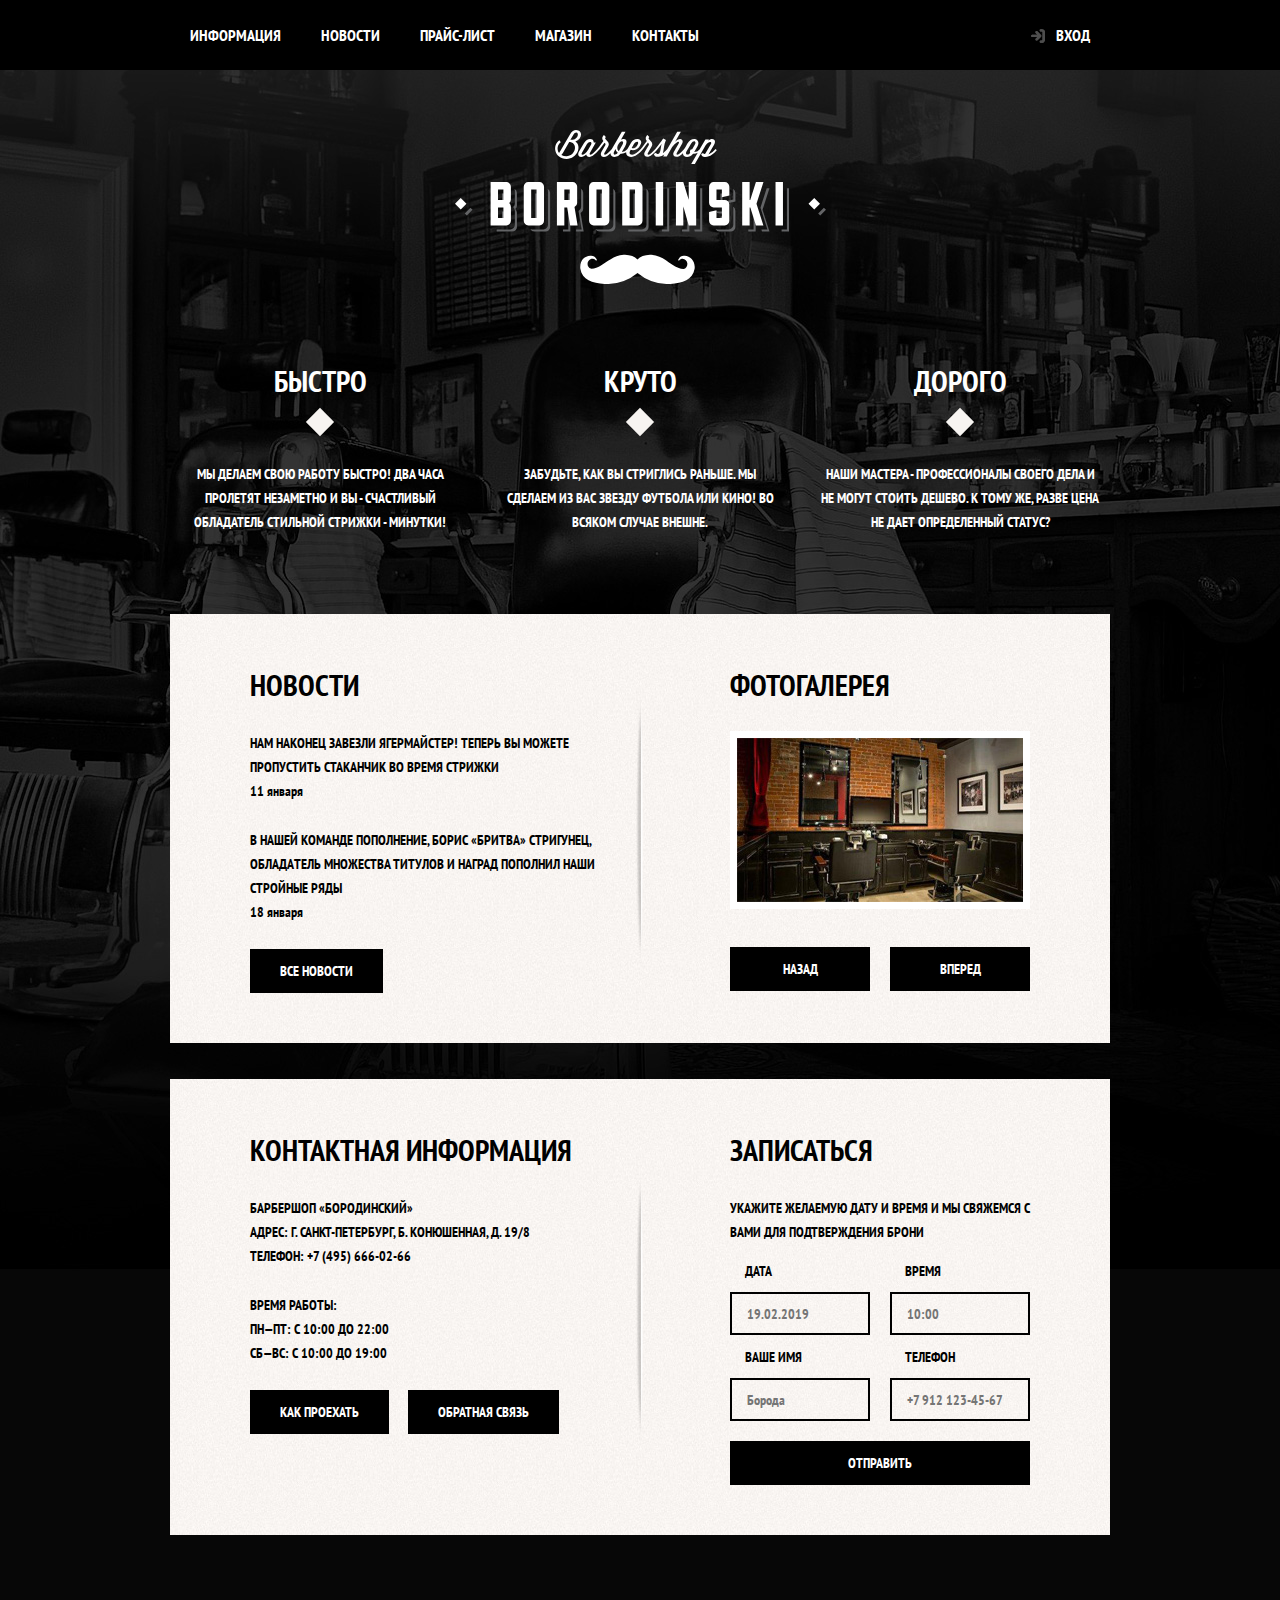
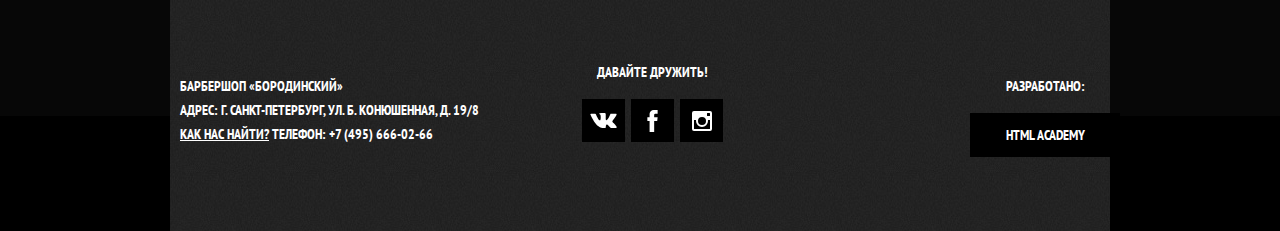
<file: index.html>
<!doctype html>
<html lang="ru">
<head>
    <meta charset="UTF-8">
    <meta name="viewport"
          content="width=device-width, user-scalable=no, initial-scale=1.0, maximum-scale=1.0, minimum-scale=1.0">
    <meta http-equiv="X-UA-Compatible" content="ie=edge">
    <title>Barbershop</title>
    <link href="https://fonts.googleapis.com/css?family=PT+Sans+Narrow:400,700&amp;subset=cyrillic" rel="stylesheet">
    <link rel="stylesheet" href="css/normalize.css">
    <link rel="stylesheet" href="css/style.css">
</head>
<body>
<header class="main-header">
    <nav class="main-navigation">
        <a href="#" class="main-logo-header">
            <img src="img/index-logo.svg" width="371px" height="155px" alt="логотип">
        </a>
        <div class="main-navigation-wrapper">
            <div class="container">
                <ul class="site-navigation">
                    <li><a href="">Информация</a></li>
                    <li><a href="#">Новости</a></li>
                    <li><a href="price.html">Прайс-лист</a></li>
                    <li><a href="shop.html">Магазин</a></li>
                    <li><a href="#">Контакты</a></li>
                </ul>
                <ul class="user-navigation">
                    <li><a class="login-link" href="#">Вход</a></li>
                </ul>
            </div>
        </div>
    </nav>
</header>
<main class="container">
    <h1 class="visually-hidden">Барбершоп "Бородинский"</h1>
    <section class="features">
        <h2 class="visually-hidden">Преимущества</h2>
        <ul class="features-list">
            <li class="features-item">
                <h3>быстро</h3>
                <p>мы делаем свою работу быстро! два часа пролетят незаметно и вы - счастливый обладатель стильной
                    стрижки - минутки!</p>
            </li>
            <li class="features-item">
                <h3>круто</h3>
                <p>забудьте, как вы стриглись раньше. Мы сделаем из вас звезду футбола или кино! во всяком случае
                    внешне.</p>
            </li>
            <li class="features-item">
                <h3>дорого</h3>
                <p>наши мастера - профессионалы своего дела и не могут стоить дешево. к тому же, разве цена не дает
                    определенный статус?</p>
            </li>
        </ul>
    </section>
    <div class="index-columns">
        <section class="news">
            <h2>новости</h2>
            <ul class="news-list">
                <li class="news-item">
                    <p>нам наконец завезли ягермайстер! теперь вы можете пропустить стаканчик во время стрижки</p>
                    <time datetime="2019-01-11">11 января</time>
                </li>
                <li class="news-item">
                    <p>в нашей команде пополнение, борис «бритва» стригунец, обладaтель множества титулов и наград
                        пополнил наши стройные ряды</p>
                    <time datetime="2019-01-18">18 января</time>
                <li>
            </ul>
            <a href="#" class="button">Все новости</a>
        </section>
        <section class="gallery">
            <h2>Фотогалерея</h2>
            <div class="gallery-container">
                <figure class="gallery-pic">
                    <a href="#"><img src="img/gallery.jpg" alt="фото"></a>
                </figure>
                <button class="button button-gallery button-gallery-back" type="button">Назад</button>
                <button class="button button-gallery button-gallery-next" type="button">Вперед</button>
            </div>
        </section>
    </div>
    <div class="index-columns">
        <section class="contacts">
            <h2>Контактная информация</h2>
            <p>Барбершоп «бородинский»<br>
                адрес: г. санкт-петербург, б. конюшенная, д. 19/8 <br>
                телефон: +7 (495) 666-02-66
            </p>
            <p>время работы: <br>
                пн—пт: с 10:00 до 22:00 <br>
                сб—вс: с 10:00 до 19:00
            </p>
            <a href="#" class="button contacts-button-map">как проехать</a>
            <a href="#" class="button">обратная связь</a>
        </section>
        <section class="appointment">
            <h2>Записаться</h2>
            <p class="appointment-info">укажите желаемую дату и время и мы свяжемся с вами для подтверждения брони</p>
            <form action="https://echo.htmlacademy.ru" method="post" class="appointment-form">
                <p class="appointment-item">
                    <label for="appointment-date">Дата</label>
                    <input type="text" id="appointment-date" placeholder="19.02.2019">
                </p>
                <p class="appointment-item">
                    <label for="appointment-time">Время</label>
                    <input type="text" id="appointment-time" placeholder="10:00">
                </p>
                <p class="appointment-item">
                    <label for="appointment-name">Ваше имя</label>
                    <input type="text" id="appointment-name" placeholder="Борода">
                </p>
                <p class="appointment-item">
                    <label for="appointment-tel">Телефон</label>
                    <input type="tel" id="appointment-tel" placeholder="+7 912 123-45-67">
                </p>
                <button class="button" type="submit">отправить</button>
            </form>
        </section>
    </div>
    <footer class="main-footer">
        <div class="container">
            <p class="footer-contact">барбершоп «бородинский» <br>
                адрес: г. санкт-петербург, ул. б. конюшенная, д. 19/8 <br>
                <a href="map.html">как нас найти?</a>
                телефон: +7 (495) 666-02-66
            </p>
            <div class="footer-social">
                <b>давайте дружить!</b>
                <ul>
                    <li><a class="social-button" href="#"><span class="visually-hidden">Вконтакте</span>
                        <svg xmlns="http://www.w3.org/2000/svg" width="27" height="15" viewBox="0 0 26.14 14.91">
                            <path d="M26 13.47l-.09-.17a13.55 13.55 0 0 0-2.6-3q-.87-.83-1.1-1.12A1 1 0 0 1 22 8a10.27 10.27 0 0 1 1.22-1.78l.88-1.16q2.35-3.13 2-4L26 .94a.8.8 0 0 0-.4-.22 2.14 2.14 0 0 0-.87 0h-3.92a.51.51 0 0 0-.27 0h-.3a.6.6 0 0 0-.15.14.93.93 0 0 0-.14.24 22.22 22.22 0 0 1-1.46 3.06q-.5.84-.93 1.46a7 7 0 0 1-.71.91 4.94 4.94 0 0 1-.52.47q-.23.18-.35.15l-.23-.05a.9.9 0 0 1-.31-.33 1.49 1.49 0 0 1-.16-.53V1.6a3.14 3.14 0 0 0 0-.62 2.12 2.12 0 0 0-.14-.44.73.73 0 0 0-.28-.33 1.57 1.57 0 0 0-.46-.18A9 9 0 0 0 12.57 0a8.93 8.93 0 0 0-3.25.33 1.83 1.83 0 0 0-.52.41q-.25.3-.07.33a1.67 1.67 0 0 1 1.16.59l.08.16a2.6 2.6 0 0 1 .19.63 6.32 6.32 0 0 1 .12 1 10.59 10.59 0 0 1 0 1.7q-.07.71-.13 1.1a2.21 2.21 0 0 1-.18.64 2.69 2.69 0 0 1-.16.3l-.07.07a1 1 0 0 1-.37.07.86.86 0 0 1-.46-.19 3.27 3.27 0 0 1-.56-.52 7 7 0 0 1-.66-.93q-.37-.6-.76-1.42l-.22-.39q-.2-.38-.56-1.11t-.62-1.43A.9.9 0 0 0 5.2.9h-.07a.93.93 0 0 0-.22-.16A1.44 1.44 0 0 0 4.6.65L.87.68A1 1 0 0 0 .1.94L0 1a.44.44 0 0 0 0 .22 1.08 1.08 0 0 0 .08.37Q.9 3.53 1.86 5.31t1.66 2.87Q4.23 9.27 5 10.24t1 1.24l.37.41.34.33a8.06 8.06 0 0 0 1 .78 16.34 16.34 0 0 0 1.4.9 7.6 7.6 0 0 0 1.79.72 6.19 6.19 0 0 0 2 .22h1.57a1.08 1.08 0 0 0 .72-.3l.05-.07a.9.9 0 0 0 .1-.25 1.38 1.38 0 0 0 0-.37 4.48 4.48 0 0 1 .09-1.05 2.77 2.77 0 0 1 .23-.71 1.74 1.74 0 0 1 .29-.4 1.19 1.19 0 0 1 .23-.2h.11a.86.86 0 0 1 .77.21 4.52 4.52 0 0 1 .83.79q.39.47.93 1.05a6.41 6.41 0 0 0 1 .87l.27.16a3.31 3.31 0 0 0 .71.3 1.53 1.53 0 0 0 .76.07l3.48-.05a1.58 1.58 0 0 0 .8-.17.68.68 0 0 0 .34-.37 1.06 1.06 0 0 0 0-.46 1.71 1.71 0 0 0-.1-.36z" fill="#fff">
                            </path>
                        </svg>
                        </a>
                    </li>
                    <li><a class="social-button" href="#"><span class="visually-hidden">Фейсбук</span>
                        <svg xmlns="http://www.w3.org/2000/svg" width="19" height="22" viewBox="0 0 10.15 21.74">
                            <path d="M3.34 1.12A4.77 4.77 0 0 1 6.53 0h3.61v3.81H7.81a1.07 1.07 0 0 0-1.09.83v2.55h3.42c-.08 1.23-.24 2.45-.41 3.67h-3v10.87H2.21V10.86H0V7.21h2.19V3.66a3.83 3.83 0 0 1 1.15-2.54z" fill="#fff">
                            </path>
                        </svg>
                    </a></li>
                    <li><a class="social-button" href="#"><span class="visually-hidden">Инстаграм</span>
                        <svg xmlns="http://www.w3.org/2000/svg" width="20" height="20" viewBox="0 0 20 20">
                            <path d="M18 0H2a2 2 0 0 0-2 2v16a2 2 0 0 0 2 2h16a2 2 0 0 0 2-2V2a2 2 0 0 0-2-2zm-8 6a4 4 0 1 1-4 4 4 4 0 0 1 4-4zM2.5 18a.47.47 0 0 1-.5-.5V9h2.1a3.4 3.4 0 0 0-.1 1 6 6 0 1 0 12 0 3.4 3.4 0 0 0-.1-1H18v8.5a.47.47 0 0 1-.5.5zM18 4.5a.47.47 0 0 1-.5.5h-2a.47.47 0 0 1-.5-.5v-2a.47.47 0 0 1 .5-.5h2a.47.47 0 0 1 .5.5z" fill="#fff">
                            </path>
                        </svg>
                    </a></li>
                </ul>
            </div>
            <p class="footer-copyright">
                <b>разработано:</b>
                <a class="button" href="#">html academy</a>
            </p>
        </div>
    </footer>
    <section class="modal modal-login">
        <h2>личный кабинет</h2>
        <p class="modal-description">Введите пожалуйста свой логин и пароль</p>
        <form class="login-form" action="https://echo.htmlacademy.ru" method="post">
            <p class="login-form-item">
                <label for="user-login" class="visually-hidden">Логин</label>
                <input class="user-login-icon" type="text" placeholder="Логин" name="login" id="user-login">
            </p>
            <p class="login-form-item">
                <label for="user-password" class="visually-hidden">Пароль</label>
                <input class="user-password-icon" type="password" name="password" placeholder="Пароль" id="user-password">
            </p>
            <p class="login-help">
                <label class="login-checkbox">
                    <input type="checkbox" name="remember" class="visually-hidden">
                    <span class="checkbox-indicator"></span>
                    Запомните меня
                </label>
                <a class="restore" href="#">Я забыл пароль!</a>
            </p>
            <button class="button" type="submit">Войти</button>
        </form>
        <button class="modal-close" type="button">Закрыть</button>
    </section>
    <section class="modal modal-map">
        <h2 class="visually-hidden">карта</h2>
      <iframe src="https://www.google.com/maps/embed?pb=!1m16!1m12!1m3!1d1998.6635834187184!2d30.320406165943275!3d59.93772431913461!2m3!1f0!2f0!3f0!3m2!1i1024!2i768!4f13.1!2m1!1z0JHQvtC70YzRiNCw0Y8g0JrQvtC90Y7RiNC10L3QvdCw0Y8g0YPQu9C40YbQsCwg0LQxOSwg0KHQsNC90LrRgi3Qn9C10YLQtdGA0LHRg9GA0LM!5e0!3m2!1sru!2sru!4v1552828485002" width="766" height="560" frameborder="0" style="border:0" allowfullscreen></iframe>
        <p>
            <img src="img/map.png"  alt="адрес дописать...">
        </p>
        <button class="modal-close" type="button">Закрыть</button>
    </section>
</main>
<script src="js/popup.js">
</script>
<script src="js/mapPopup.js"></script>
</body>
</html>
</file>
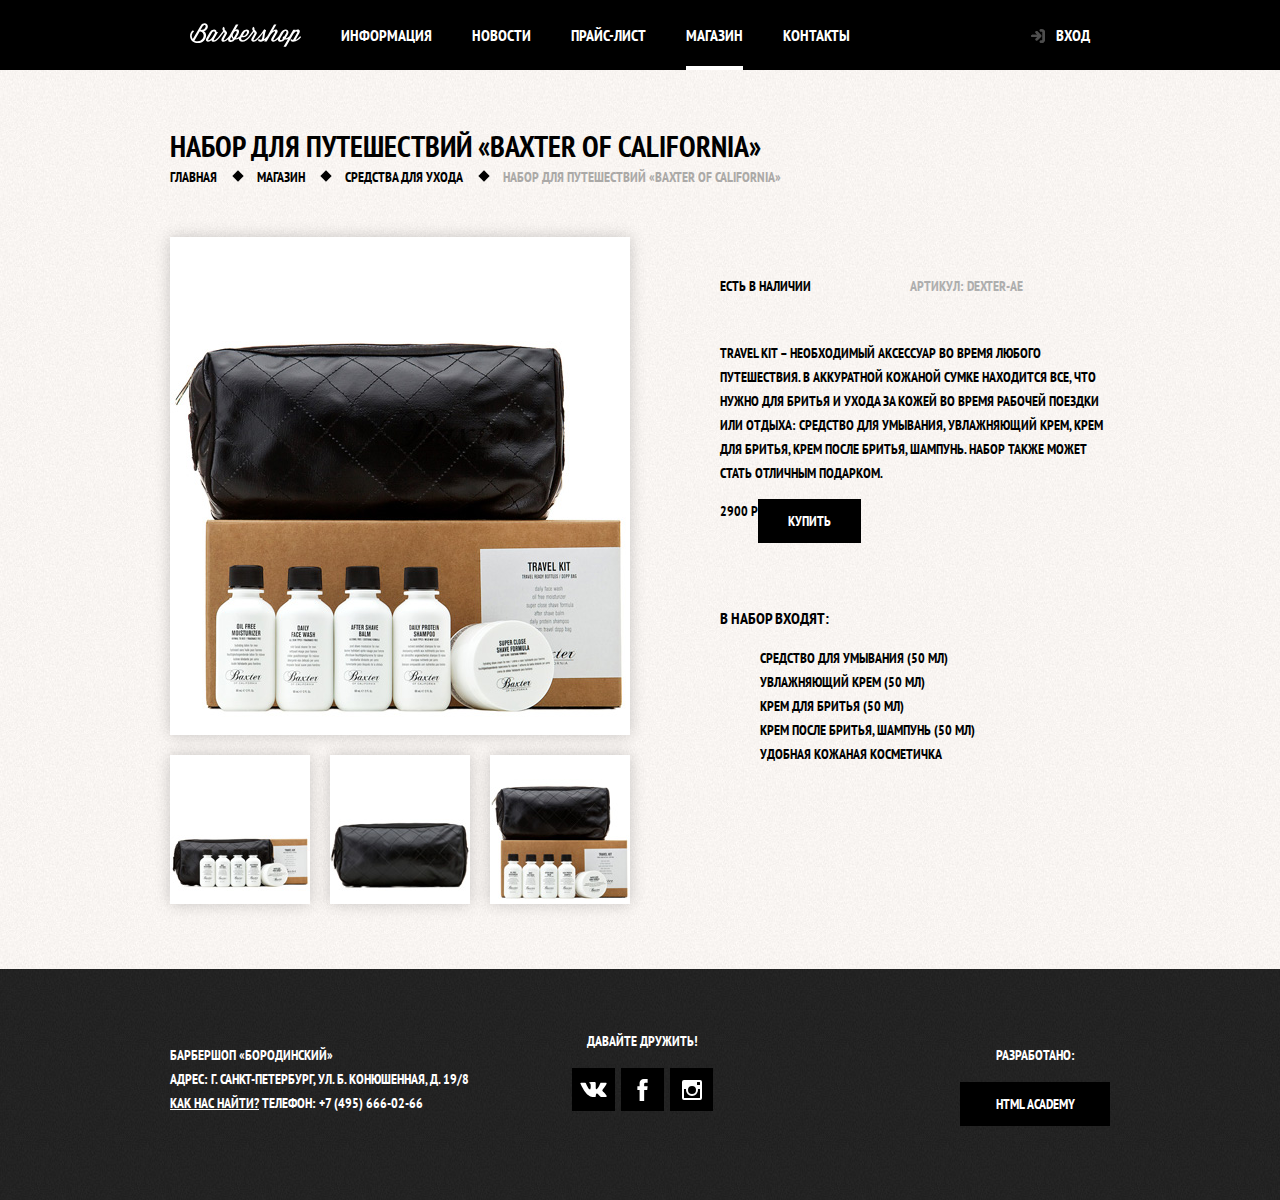
<file: item.html>
<!DOCTYPE html>
<html lang="en">
<head>
    <meta charset="UTF-8">
    <title>Barbershop</title>
    <link href="https://fonts.googleapis.com/css?family=PT+Sans+Narrow:400,700&amp;subset=cyrillic" rel="stylesheet">
    <link rel="stylesheet" href="css/normalize.css">
    <link rel="stylesheet" href="css/style.css">
</head>
<body class="inner-page">
<header class="main-header">
    <nav class="main-navigation container">
        <a href="index.html" class="main-logo-header">
            <img src="img/logo-small.svg" alt="логотип">
        </a>
        <ul class="site-navigation">
            <li><a href="#">Информация</a></li>
            <li><a href="#">Новости</a></li>
            <li><a href="price.html">Прайс-лист</a></li>
            <li class="active-link"><a  href="shop.html">Магазин</a></li>
            <li><a href="#">Контакты</a></li>
        </ul>
        <ul class="user-navigation">
            <li><a class="login-link" href="#">Вход</a></li>
        </ul>
    </nav>
</header>
<main class="container">
    <h1>набор для путешествий «baxter of california»</h1>
    <ul class="breadcrumbs">
        <li><a href="index.html">главная</a></li>
        <li><a href="shop.html">магазин</a></li>
        <li><a href="#">средства для ухода</a></li>
        <li class="breadcrumbs-current">набор для путешествий «baxter of california»</li>
    </ul>
    <div class="catalog-columns">
        <section class="products-photo">
            <h2 class="visually-hidden">Изображения товара</h2>
            <p class="products-photo-full">
                <img src="img/item-pic-big.jpg" alt="фотография всего набора">
            </p>
            <ul class="product-photo-preview">
                <li><img src="img/item-pic-small1.jpg" alt="фото набора превью"></li>
                <li><img src="img/item-pic-small2.jpg" alt="фото сумки"></li>
                <li><img src="img/item-pic-small3.jpg" alt="фото полного набора превью"></li>
            </ul>
        </section>
        <section class="product-info">
            <h2 class="visually-hidden">Описание товара</h2>
            <div class="product-description">
                <p class="product-availability">есть в наличии</p>
                <p class="product-article">артикул: dexter-ae</p>
            </div>
            <p class="product-text">travel kit – необходимый аксессуар во время любого путешествия. в аккуратной кожаной
                сумке
                находится все, что нужно для бритья и ухода за кожей во время рабочей поездки или отдыха:
                средство для умывания, увлажняющий крем, крем для бритья, крем после бритья, шампунь. набор
                также может стать отличным подарком.
            </p>
            <p class="product-price">
                <b>2900 р</b>
                <a class="button" href="#">купить</a>
            </p>
            <h3>в набор входят:</h3>
            <ul class="kit">
                <li>средство для умывания (50 мл)</li>
                <li>увлажняющий крем (50 мл)</li>
                <li>крем для бритья (50 мл)</li>
                <li>крем после бритья, шампунь (50 мл)</li>
                <li>удобная кожаная косметичка</li>
            </ul>
        </section>
    </div>
</main>
<footer class="main-footer">
    <div class="container">
        <p class="footer-contact">барбершоп «бородинский» <br>
            адрес: г. санкт-петербург, ул. б. конюшенная, д. 19/8 <br>
            <a href="map.html">как нас найти?</a>
            телефон: +7 (495) 666-02-66
        </p>
        <div class="footer-social">
            <b>давайте дружить!</b>
            <ul>
                <li><a class="social-button" href="#"><span class="visually-hidden">Вконтакте</span>
                    <svg xmlns="http://www.w3.org/2000/svg" width="27" height="15" viewBox="0 0 26.14 14.91">
                        <path d="M26 13.47l-.09-.17a13.55 13.55 0 0 0-2.6-3q-.87-.83-1.1-1.12A1 1 0 0 1 22 8a10.27 10.27 0 0 1 1.22-1.78l.88-1.16q2.35-3.13 2-4L26 .94a.8.8 0 0 0-.4-.22 2.14 2.14 0 0 0-.87 0h-3.92a.51.51 0 0 0-.27 0h-.3a.6.6 0 0 0-.15.14.93.93 0 0 0-.14.24 22.22 22.22 0 0 1-1.46 3.06q-.5.84-.93 1.46a7 7 0 0 1-.71.91 4.94 4.94 0 0 1-.52.47q-.23.18-.35.15l-.23-.05a.9.9 0 0 1-.31-.33 1.49 1.49 0 0 1-.16-.53V1.6a3.14 3.14 0 0 0 0-.62 2.12 2.12 0 0 0-.14-.44.73.73 0 0 0-.28-.33 1.57 1.57 0 0 0-.46-.18A9 9 0 0 0 12.57 0a8.93 8.93 0 0 0-3.25.33 1.83 1.83 0 0 0-.52.41q-.25.3-.07.33a1.67 1.67 0 0 1 1.16.59l.08.16a2.6 2.6 0 0 1 .19.63 6.32 6.32 0 0 1 .12 1 10.59 10.59 0 0 1 0 1.7q-.07.71-.13 1.1a2.21 2.21 0 0 1-.18.64 2.69 2.69 0 0 1-.16.3l-.07.07a1 1 0 0 1-.37.07.86.86 0 0 1-.46-.19 3.27 3.27 0 0 1-.56-.52 7 7 0 0 1-.66-.93q-.37-.6-.76-1.42l-.22-.39q-.2-.38-.56-1.11t-.62-1.43A.9.9 0 0 0 5.2.9h-.07a.93.93 0 0 0-.22-.16A1.44 1.44 0 0 0 4.6.65L.87.68A1 1 0 0 0 .1.94L0 1a.44.44 0 0 0 0 .22 1.08 1.08 0 0 0 .08.37Q.9 3.53 1.86 5.31t1.66 2.87Q4.23 9.27 5 10.24t1 1.24l.37.41.34.33a8.06 8.06 0 0 0 1 .78 16.34 16.34 0 0 0 1.4.9 7.6 7.6 0 0 0 1.79.72 6.19 6.19 0 0 0 2 .22h1.57a1.08 1.08 0 0 0 .72-.3l.05-.07a.9.9 0 0 0 .1-.25 1.38 1.38 0 0 0 0-.37 4.48 4.48 0 0 1 .09-1.05 2.77 2.77 0 0 1 .23-.71 1.74 1.74 0 0 1 .29-.4 1.19 1.19 0 0 1 .23-.2h.11a.86.86 0 0 1 .77.21 4.52 4.52 0 0 1 .83.79q.39.47.93 1.05a6.41 6.41 0 0 0 1 .87l.27.16a3.31 3.31 0 0 0 .71.3 1.53 1.53 0 0 0 .76.07l3.48-.05a1.58 1.58 0 0 0 .8-.17.68.68 0 0 0 .34-.37 1.06 1.06 0 0 0 0-.46 1.71 1.71 0 0 0-.1-.36z" fill="#fff">
                        </path>
                    </svg>
                </a>
                </li>
                <li><a class="social-button" href="#"><span class="visually-hidden">Фейсбук</span>
                    <svg xmlns="http://www.w3.org/2000/svg" width="19" height="22" viewBox="0 0 10.15 21.74">
                        <path d="M3.34 1.12A4.77 4.77 0 0 1 6.53 0h3.61v3.81H7.81a1.07 1.07 0 0 0-1.09.83v2.55h3.42c-.08 1.23-.24 2.45-.41 3.67h-3v10.87H2.21V10.86H0V7.21h2.19V3.66a3.83 3.83 0 0 1 1.15-2.54z" fill="#fff">
                        </path>
                    </svg>
                </a></li>
                <li><a class="social-button" href="#"><span class="visually-hidden">Инстаграм</span>
                    <svg xmlns="http://www.w3.org/2000/svg" width="20" height="20" viewBox="0 0 20 20">
                        <path d="M18 0H2a2 2 0 0 0-2 2v16a2 2 0 0 0 2 2h16a2 2 0 0 0 2-2V2a2 2 0 0 0-2-2zm-8 6a4 4 0 1 1-4 4 4 4 0 0 1 4-4zM2.5 18a.47.47 0 0 1-.5-.5V9h2.1a3.4 3.4 0 0 0-.1 1 6 6 0 1 0 12 0 3.4 3.4 0 0 0-.1-1H18v8.5a.47.47 0 0 1-.5.5zM18 4.5a.47.47 0 0 1-.5.5h-2a.47.47 0 0 1-.5-.5v-2a.47.47 0 0 1 .5-.5h2a.47.47 0 0 1 .5.5z" fill="#fff">
                        </path>
                    </svg>
                </a></li>
            </ul>
        </div>
        <p class="footer-copyright">
            <b>разработано:</b>
            <a class="button" href="#">html academy</a>
        </p>
    </div>
</footer>
<section class="modal modal-login">
    <h2>личный кабинет</h2>
    <p class="modal-description">Введите пожалуйста свой логин и пароль</p>
    <form class="login-form" action="https://echo.htmlacademy.ru" method="post">
        <p class="login-form-item">
            <label for="user-login" class="visually-hidden">Логин</label>
            <input class="user-login-icon" type="text" placeholder="Логин" id="user-login">
        </p>
        <p class="login-form-item">
            <label for="user-password" class="visually-hidden">Пароль</label>
            <input class="user-password-icon" type="password" placeholder="Пароль" id="user-password">
        </p>
        <p class="login-help">
            <label class="login-checkbox">
                <input type="checkbox" name="remember" class="visually-hidden">
                <span class="checkbox-indicator"></span>
                Запомните меня
            </label>
            <a class="restore" href="#">Я забыл пароль!</a>
        </p>
        <button class="button" type="submit">Войти</button>
    </form>
    <button class="modal-close" type="button">Закрыть</button>
</section>
<section class="modal modal-map">
    <h2 class="visually-hidden">карта</h2>
    <p>
        <img src="img/map.png"  alt="адрес дописать...">
    </p>
    <button class="modal-close" type="button">Закрыть</button>
</section>
</body>
</html>
</file>
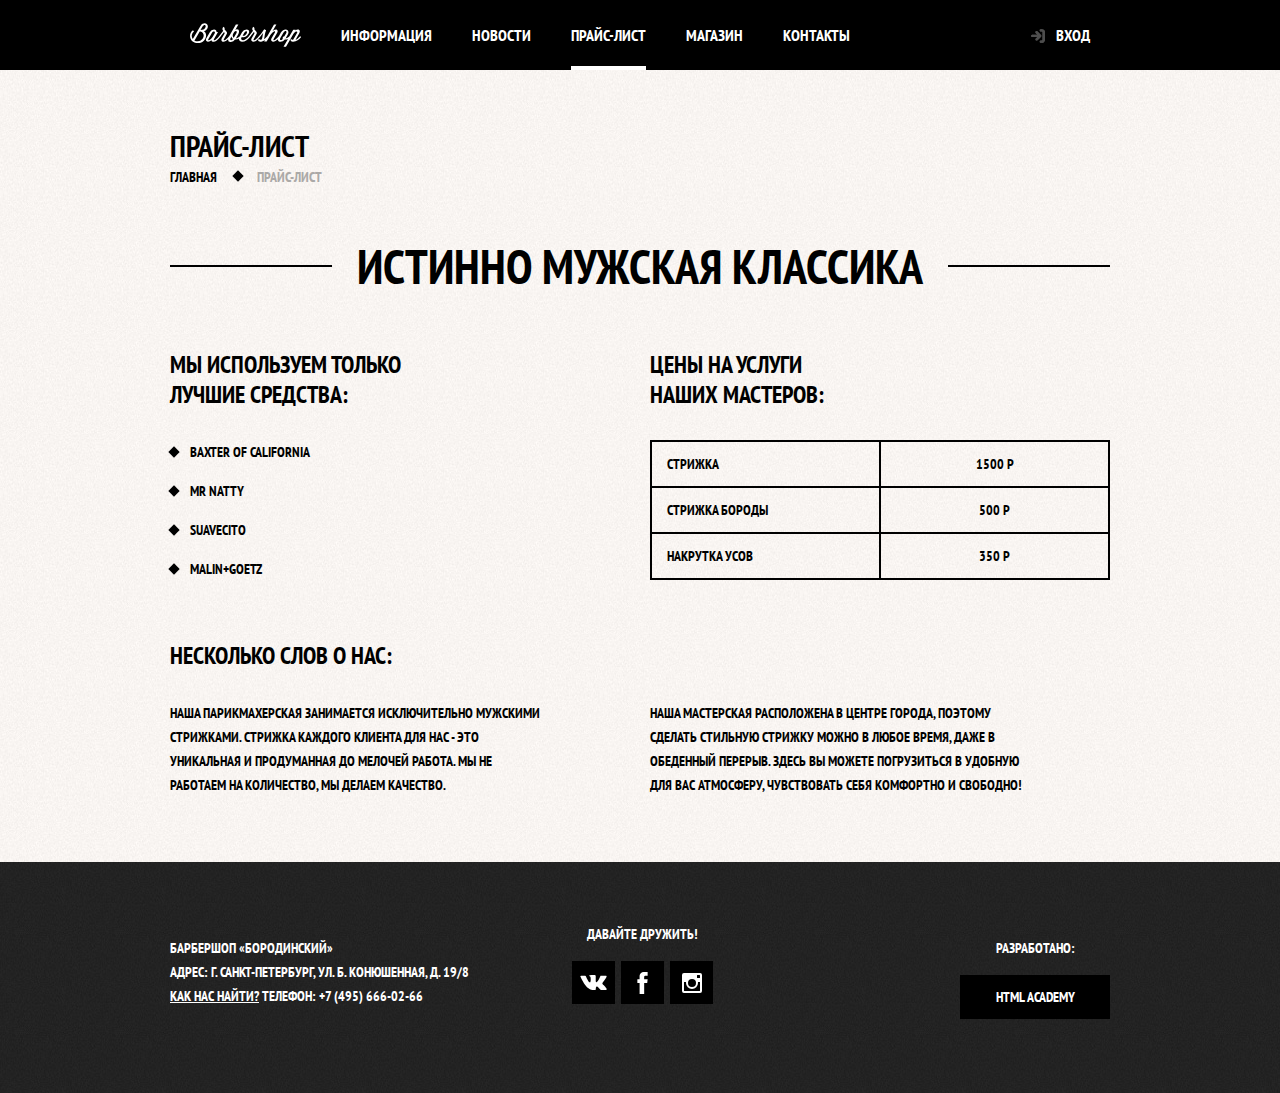
<file: price.html>
<!DOCTYPE html>
<html lang="en">
<head>
    <meta charset="UTF-8">
    <title>Title</title>
    <link href="https://fonts.googleapis.com/css?family=PT+Sans+Narrow:400,700&amp;subset=cyrillic" rel="stylesheet">
    <link rel="stylesheet" href="css/normalize.css">
    <link rel="stylesheet" href="css/style.css">
</head>
<body class="inner-page">
<header class="main-header">
    <nav class="main-navigation container">
        <a href="index.html" class="main-logo-header">
            <img src="img/logo-small.svg" alt="логотип">
        </a>
        <ul class="site-navigation">
            <li><a href="#">Информация</a></li>
            <li><a href="#">Новости</a></li>
            <li class="active-link"><a>Прайс-лист</a></li>
            <li><a href="shop.html">Магазин</a></li>
            <li><a href="#">Контакты</a></li>
        </ul>
        <ul class="user-navigation">
            <li><a class="login-link" href="#">Вход</a></li>
        </ul>
    </nav>
</header>
<main class="container">
    <h1>Прайс-лист</h1>
    <ul class="breadcrumbs">
        <li><a href="index.html">главная</a></li>
        <li class="breadcrumbs-current">прайс-лист</li>
    </ul>
    <section class="inner-content">
        <h2 class="big-heading">истинно мужская классика</h2>
        <div class="inner-columns">
            <div class="inner-column-left">
                <h3>мы используем только <br> лучшие средства:</h3>
                <ul class="custom-list-1">
                    <li>Baxter of California</li>
                    <li>Mr Natty</li>
                    <li>Suavecito</li>
                    <li>Malin+Goetz</li>
                </ul>
            </div>
            <div class="inner-column-right">
                <h3>цены на услуги <br> наших мастеров:</h3>
                <table class="custom-table-1">
                    <tr>
                        <td>стрижка</td>
                        <td>1500 р</td>
                    </tr>
                    <tr>
                        <td>стрижка бороды</td>
                        <td>500 р</td>
                    </tr>
                    <tr>
                        <td>накрутка усов</td>
                        <td>350 р</td>
                    </tr>
                </table>
            </div>
        </div>
        <div class="inner-columns">
            <h3>несколько слов о нас:</h3>
            <div class="inner-column-left">
                <p class="short-text">Наша парикмахерская занимается исключительно мужскими стрижками. Стрижка каждого клиента для нас -
                    это уникальная и продуманная до мелочей работа. Мы не работаем на количество, мы делаем качество.</p>
            </div>
            <div class="inner-column-right">
                <p class="short-text">Наша мастерская расположена в центре города, поэтому сделать стильную стрижку можно в любое время,
                    даже в обеденный перерыв. Здесь вы можете погрузиться в удобную для вас атмосферу, чувствовать
                    себя комфортно и свободно!</p>
            </div>
        </div>
    </section>
</main>
<footer class="main-footer">
    <div class="container">
        <p class="footer-contact">барбершоп «бородинский» <br>
            адрес: г. санкт-петербург, ул. б. конюшенная, д. 19/8 <br>
            <a href="map.html">как нас найти?</a>
            телефон: +7 (495) 666-02-66
        </p>
        <div class="footer-social">
            <b>давайте дружить!</b>
            <ul>
                <li><a class="social-button" href="#"><span class="visually-hidden">Вконтакте</span>
                    <svg xmlns="http://www.w3.org/2000/svg" width="27" height="15" viewBox="0 0 26.14 14.91">
                        <path d="M26 13.47l-.09-.17a13.55 13.55 0 0 0-2.6-3q-.87-.83-1.1-1.12A1 1 0 0 1 22 8a10.27 10.27 0 0 1 1.22-1.78l.88-1.16q2.35-3.13 2-4L26 .94a.8.8 0 0 0-.4-.22 2.14 2.14 0 0 0-.87 0h-3.92a.51.51 0 0 0-.27 0h-.3a.6.6 0 0 0-.15.14.93.93 0 0 0-.14.24 22.22 22.22 0 0 1-1.46 3.06q-.5.84-.93 1.46a7 7 0 0 1-.71.91 4.94 4.94 0 0 1-.52.47q-.23.18-.35.15l-.23-.05a.9.9 0 0 1-.31-.33 1.49 1.49 0 0 1-.16-.53V1.6a3.14 3.14 0 0 0 0-.62 2.12 2.12 0 0 0-.14-.44.73.73 0 0 0-.28-.33 1.57 1.57 0 0 0-.46-.18A9 9 0 0 0 12.57 0a8.93 8.93 0 0 0-3.25.33 1.83 1.83 0 0 0-.52.41q-.25.3-.07.33a1.67 1.67 0 0 1 1.16.59l.08.16a2.6 2.6 0 0 1 .19.63 6.32 6.32 0 0 1 .12 1 10.59 10.59 0 0 1 0 1.7q-.07.71-.13 1.1a2.21 2.21 0 0 1-.18.64 2.69 2.69 0 0 1-.16.3l-.07.07a1 1 0 0 1-.37.07.86.86 0 0 1-.46-.19 3.27 3.27 0 0 1-.56-.52 7 7 0 0 1-.66-.93q-.37-.6-.76-1.42l-.22-.39q-.2-.38-.56-1.11t-.62-1.43A.9.9 0 0 0 5.2.9h-.07a.93.93 0 0 0-.22-.16A1.44 1.44 0 0 0 4.6.65L.87.68A1 1 0 0 0 .1.94L0 1a.44.44 0 0 0 0 .22 1.08 1.08 0 0 0 .08.37Q.9 3.53 1.86 5.31t1.66 2.87Q4.23 9.27 5 10.24t1 1.24l.37.41.34.33a8.06 8.06 0 0 0 1 .78 16.34 16.34 0 0 0 1.4.9 7.6 7.6 0 0 0 1.79.72 6.19 6.19 0 0 0 2 .22h1.57a1.08 1.08 0 0 0 .72-.3l.05-.07a.9.9 0 0 0 .1-.25 1.38 1.38 0 0 0 0-.37 4.48 4.48 0 0 1 .09-1.05 2.77 2.77 0 0 1 .23-.71 1.74 1.74 0 0 1 .29-.4 1.19 1.19 0 0 1 .23-.2h.11a.86.86 0 0 1 .77.21 4.52 4.52 0 0 1 .83.79q.39.47.93 1.05a6.41 6.41 0 0 0 1 .87l.27.16a3.31 3.31 0 0 0 .71.3 1.53 1.53 0 0 0 .76.07l3.48-.05a1.58 1.58 0 0 0 .8-.17.68.68 0 0 0 .34-.37 1.06 1.06 0 0 0 0-.46 1.71 1.71 0 0 0-.1-.36z"
                              fill="#fff">
                        </path>
                    </svg>
                </a>
                </li>
                <li><a class="social-button" href="#"><span class="visually-hidden">Фейсбук</span>
                    <svg xmlns="http://www.w3.org/2000/svg" width="19" height="22" viewBox="0 0 10.15 21.74">
                        <path d="M3.34 1.12A4.77 4.77 0 0 1 6.53 0h3.61v3.81H7.81a1.07 1.07 0 0 0-1.09.83v2.55h3.42c-.08 1.23-.24 2.45-.41 3.67h-3v10.87H2.21V10.86H0V7.21h2.19V3.66a3.83 3.83 0 0 1 1.15-2.54z"
                              fill="#fff">
                        </path>
                    </svg>
                </a></li>
                <li><a class="social-button" href="#"><span class="visually-hidden">Инстаграм</span>
                    <svg xmlns="http://www.w3.org/2000/svg" width="20" height="20" viewBox="0 0 20 20">
                        <path d="M18 0H2a2 2 0 0 0-2 2v16a2 2 0 0 0 2 2h16a2 2 0 0 0 2-2V2a2 2 0 0 0-2-2zm-8 6a4 4 0 1 1-4 4 4 4 0 0 1 4-4zM2.5 18a.47.47 0 0 1-.5-.5V9h2.1a3.4 3.4 0 0 0-.1 1 6 6 0 1 0 12 0 3.4 3.4 0 0 0-.1-1H18v8.5a.47.47 0 0 1-.5.5zM18 4.5a.47.47 0 0 1-.5.5h-2a.47.47 0 0 1-.5-.5v-2a.47.47 0 0 1 .5-.5h2a.47.47 0 0 1 .5.5z"
                              fill="#fff">
                        </path>
                    </svg>
                </a></li>
            </ul>
        </div>
        <p class="footer-copyright">
            <b>разработано:</b>
            <a class="button" href="#">html academy</a>
        </p>
    </div>
</footer>
<section class="modal modal-login">
    <h2>личный кабинет</h2>
    <p class="modal-description">Введите пожалуйста свой логин и пароль</p>
    <form class="login-form" action="https://echo.htmlacademy.ru" method="post">
        <p class="login-form-item">
            <label for="user-login" class="visually-hidden">Логин</label>
            <input class="user-login-icon" type="text" placeholder="Логин" id="user-login">
        </p>
        <p class="login-form-item">
            <label for="user-password" class="visually-hidden">Пароль</label>
            <input class="user-password-icon" type="password" placeholder="Пароль" id="user-password">
        </p>
        <p class="login-help">
            <label class="login-checkbox">
                <input type="checkbox" name="remember" class="visually-hidden">
                <span class="checkbox-indicator"></span>
                Запомните меня
            </label>
            <a class="restore" href="#">Я забыл пароль!</a>
        </p>
        <button class="button" type="submit">Войти</button>
    </form>
    <button class="modal-close" type="button">Закрыть</button>
</section>
<section class="modal modal-map">
    <h2 class="visually-hidden">карта</h2>
    <p>
        <img src="img/map.png" alt="адрес дописать...">
    </p>
    <button class="modal-close" type="button">Закрыть</button>
</section>
</body>
</html>
</file>
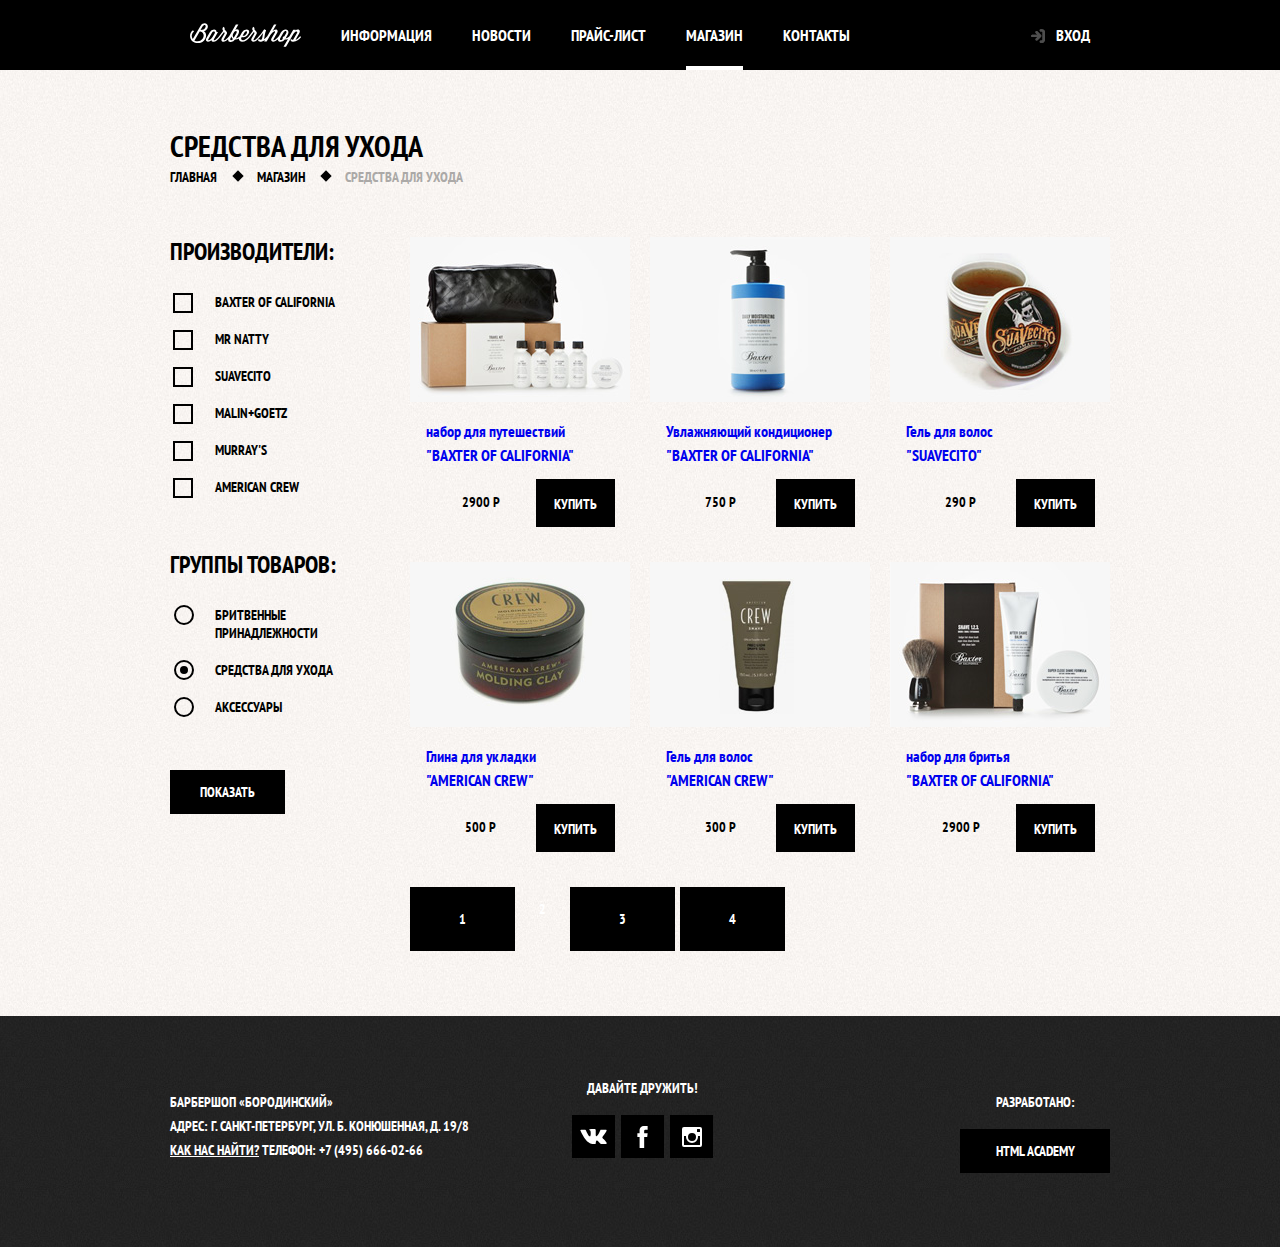
<file: shop.html>
<!DOCTYPE html>
<html lang="en">
<head>
    <meta charset="UTF-8">
    <title>Barbershop</title>
    <link href="https://fonts.googleapis.com/css?family=PT+Sans+Narrow:400,700&amp;subset=cyrillic" rel="stylesheet">
    <link rel="stylesheet" href="css/normalize.css">
    <link rel="stylesheet" href="css/style.css">
</head>
<body class="inner-page">
<header class="main-header">
    <nav class="main-navigation container">
        <a href="index.html" class="main-logo-header">
            <img src="img/logo-small.svg" alt="логотип">
        </a>
        <ul class="site-navigation">
            <li><a href="#">Информация</a></li>
            <li><a href="#">Новости</a></li>
            <li><a href="price.html">Прайс-лист</a></li>
            <li><a class="active-link">Магазин</a></li>
            <li><a href="#">Контакты</a></li>
        </ul>
        <ul class="user-navigation">
            <li><a class="login-link" href="#">Вход</a></li>
        </ul>
    </nav>
</header>
<main class="container">
    <div class="shop-nav">
        <h1>средства для ухода</h1>
        <ul class="breadcrumbs">
            <li><a href="index.html">главная</a></li>
            <li><a href="shop.html">магазин</a></li>
            <li class="breadcrumbs-current">средства для ухода</li>
        </ul>
    </div>
    <div class="catalog-columns">
        <section class="filters">
            <h2 class="visually-hidden">фильтр товаров</h2>
            <form class="filter" action="https://echo.htmlacademy.ru" method="get">
                <fieldset>
                    <legend>Производители:</legend>
                    <ul>
                        <li class="filter-option">
                            <input type="checkbox" class="visually-hidden filter-input filter-input-checkbox"
                                   name="baxter-of-california" id="baxter-of-california">
                            <label for="baxter-of-california">Baxter of California</label>
                        </li>
                        <li class="filter-option">
                            <input type="checkbox" class="visually-hidden filter-input filter-input-checkbox"
                                   name="mr-natty" id="mr-natty">
                            <label for="mr-natty">Mr Natty</label>
                        </li>
                        <li class="filter-option">
                            <input type="checkbox" class="visually-hidden filter-input filter-input-checkbox"
                                   name="suavecito" id="suavecito">
                            <label for="suavecito">Suavecito</label>
                        </li>
                        <li class="filter-option">
                            <input type="checkbox" class="visually-hidden filter-input filter-input-checkbox"
                                   name="malin-goetz" id="malin-goetz">
                            <label for="malin-goetz">Malin+Goetz</label>
                        </li>
                        <li class="filter-option">
                            <input type="checkbox" class="visually-hidden filter-input filter-input-checkbox"
                                   name="murrays" id="murrays">
                            <label for="murrays">Murray's</label>
                        </li>
                        <li class="filter-option">
                            <input type="checkbox" class="visually-hidden filter-input filter-input-checkbox"
                                   name="american-crew" id="american-crew">
                            <label for="american-crew">American crew</label>
                        </li>
                    </ul>
                </fieldset>
                <fieldset>
                    <legend>Группы товаров:</legend>
                    <ul>
                        <li class="filter-option">
                            <input type="radio" class="visually-hidden filter-input filter-input-radio"
                                   name="product-group" value="shaving" id="shaving">
                            <label for="shaving">Бритвенные принадлежности</label>
                        </li>
                        <li class="filter-option">
                            <input type="radio" class="visually-hidden filter-input filter-input-radio"
                                   name="product-group" value="hair-care" id="hair-care" checked>
                            <label for="hair-care">Средства для ухода</label>
                        </li>
                        <li class="filter-option">
                            <input type="radio" class="visually-hidden filter-input filter-input-radio"
                                   name="product-group" value="accessories" id="accessories">
                            <label for="accessories">Аксессуары</label>
                        </li>
                    </ul>
                </fieldset>
                <button class="button filter-button" type="submit">Показать</button>
            </form>
        </section>
        <section class="catalog">
            <h2 class="visually-hidden">Список товаров</h2>
            <ul class="catalog-list">
                <li class="catalog-item">
                    <a href="item.html">
                        <h3>
                            <span class="catalog-item-category">набор для путешествий</span>
                            <span class="catalog-item-title">"baxter of california"</span>
                        </h3>
                        <p class="catalog-item-photo">
                            <img src="img/shop-item1.jpg" alt='Набор для путешествий "baxter of california"'>
                        </p>
                    </a>
                    <p class="catalog-item-price">
                        <b>2900 р</b>
                        <a class="button" href="#">купить</a>
                    </p>
                </li>
                <li class="catalog-item">
                    <a href="item.html">
                        <h3>
                            <span class="catalog-item-category">Увлажняющий кондиционер</span>
                            <span class="catalog-item-title">"baxter of california"</span>
                        </h3>
                        <p class="catalog-item-photo">
                            <img src="img/shop-item2.jpg" alt='Увлажняющий кондиционер "baxter of california"'>
                        </p>
                    </a>
                    <p class="catalog-item-price">
                        <b>750 р</b>
                        <a class="button" href="#">купить</a>
                    </p>
                </li>
                <li class="catalog-item">
                    <a href="item.html">
                        <h3>
                            <span class="catalog-item-category">Гель для волос</span>
                            <span class="catalog-item-title">"Suavecito"</span>
                        </h3>
                        <p class="catalog-item-photo">
                            <img src="img/shop-item3.jpg" alt='Гель для волос "Suavecito"'>
                        </p>
                    </a>
                    <p class="catalog-item-price">
                        <b>290 р</b>
                        <a class="button" href="#">купить</a>
                    </p>
                </li>
                <li class="catalog-item">
                    <a href="item.html">
                        <h3>
                            <span class="catalog-item-category">Глина для укладки</span>
                            <span class="catalog-item-title">"American crew"</span>
                        </h3>
                        <p class="catalog-item-photo">
                            <img src="img/shop-item4.jpg" alt='Глина для укладки "American crew"'>
                        </p>
                    </a>
                    <p class="catalog-item-price">
                        <b>500 р</b>
                        <a class="button" href="#">купить</a>
                    </p>
                </li>
                <li class="catalog-item">
                    <a href="item.html">
                        <h3>
                            <span class="catalog-item-category">Гель для волос</span>
                            <span class="catalog-item-title">"American crew"</span>
                        </h3>
                        <p class="catalog-item-photo">
                            <img src="img/shop-item5.jpg" alt='Гель для волос "American crew"'>
                        </p>
                    </a>
                    <p class="catalog-item-price">
                        <b>300 р</b>
                        <a class="button" href="#">купить</a>
                    </p>
                </li>
                <li class="catalog-item">
                    <a href="item.html">
                        <h3>
                            <span class="catalog-item-category">набор для бритья</span>
                            <span class="catalog-item-title">"baxter of california"</span>
                        </h3>
                        <p class="catalog-item-photo">
                            <img src="img/shop-item6.jpg" alt='Набор для бритья "baxter of california"'>
                        </p>
                    </a>
                    <p class="catalog-item-price">
                        <b>2900 р</b>
                        <a class="button" href="#">купить</a>
                    </p>
                </li>
            </ul>
            <ul class="pagination-list">
                <li class="pagination-item button"><a href="#">1</a></li>
                <li class="pagination-item pagination-item-current"><a>2</a></li>
                <li class="pagination-item button"><a href="#">3</a></li>
                <li class="pagination-item button"><a href="#">4</a></li>
            </ul>
        </section>
    </div>
</main>
<footer class="main-footer">
    <div class="container">
        <p class="footer-contact">барбершоп «бородинский» <br>
            адрес: г. санкт-петербург, ул. б. конюшенная, д. 19/8 <br>
            <a href="map.html">как нас найти?</a>
            телефон: +7 (495) 666-02-66
        </p>
        <div class="footer-social">
            <b>давайте дружить!</b>
            <ul>
                <li><a class="social-button" href="#"><span class="visually-hidden">Вконтакте</span>
                    <svg xmlns="http://www.w3.org/2000/svg" width="27" height="15" viewBox="0 0 26.14 14.91">
                        <path d="M26 13.47l-.09-.17a13.55 13.55 0 0 0-2.6-3q-.87-.83-1.1-1.12A1 1 0 0 1 22 8a10.27 10.27 0 0 1 1.22-1.78l.88-1.16q2.35-3.13 2-4L26 .94a.8.8 0 0 0-.4-.22 2.14 2.14 0 0 0-.87 0h-3.92a.51.51 0 0 0-.27 0h-.3a.6.6 0 0 0-.15.14.93.93 0 0 0-.14.24 22.22 22.22 0 0 1-1.46 3.06q-.5.84-.93 1.46a7 7 0 0 1-.71.91 4.94 4.94 0 0 1-.52.47q-.23.18-.35.15l-.23-.05a.9.9 0 0 1-.31-.33 1.49 1.49 0 0 1-.16-.53V1.6a3.14 3.14 0 0 0 0-.62 2.12 2.12 0 0 0-.14-.44.73.73 0 0 0-.28-.33 1.57 1.57 0 0 0-.46-.18A9 9 0 0 0 12.57 0a8.93 8.93 0 0 0-3.25.33 1.83 1.83 0 0 0-.52.41q-.25.3-.07.33a1.67 1.67 0 0 1 1.16.59l.08.16a2.6 2.6 0 0 1 .19.63 6.32 6.32 0 0 1 .12 1 10.59 10.59 0 0 1 0 1.7q-.07.71-.13 1.1a2.21 2.21 0 0 1-.18.64 2.69 2.69 0 0 1-.16.3l-.07.07a1 1 0 0 1-.37.07.86.86 0 0 1-.46-.19 3.27 3.27 0 0 1-.56-.52 7 7 0 0 1-.66-.93q-.37-.6-.76-1.42l-.22-.39q-.2-.38-.56-1.11t-.62-1.43A.9.9 0 0 0 5.2.9h-.07a.93.93 0 0 0-.22-.16A1.44 1.44 0 0 0 4.6.65L.87.68A1 1 0 0 0 .1.94L0 1a.44.44 0 0 0 0 .22 1.08 1.08 0 0 0 .08.37Q.9 3.53 1.86 5.31t1.66 2.87Q4.23 9.27 5 10.24t1 1.24l.37.41.34.33a8.06 8.06 0 0 0 1 .78 16.34 16.34 0 0 0 1.4.9 7.6 7.6 0 0 0 1.79.72 6.19 6.19 0 0 0 2 .22h1.57a1.08 1.08 0 0 0 .72-.3l.05-.07a.9.9 0 0 0 .1-.25 1.38 1.38 0 0 0 0-.37 4.48 4.48 0 0 1 .09-1.05 2.77 2.77 0 0 1 .23-.71 1.74 1.74 0 0 1 .29-.4 1.19 1.19 0 0 1 .23-.2h.11a.86.86 0 0 1 .77.21 4.52 4.52 0 0 1 .83.79q.39.47.93 1.05a6.41 6.41 0 0 0 1 .87l.27.16a3.31 3.31 0 0 0 .71.3 1.53 1.53 0 0 0 .76.07l3.48-.05a1.58 1.58 0 0 0 .8-.17.68.68 0 0 0 .34-.37 1.06 1.06 0 0 0 0-.46 1.71 1.71 0 0 0-.1-.36z" fill="#fff">
                        </path>
                    </svg>
                </a>
                </li>
                <li><a class="social-button" href="#"><span class="visually-hidden">Фейсбук</span>
                    <svg xmlns="http://www.w3.org/2000/svg" width="19" height="22" viewBox="0 0 10.15 21.74">
                        <path d="M3.34 1.12A4.77 4.77 0 0 1 6.53 0h3.61v3.81H7.81a1.07 1.07 0 0 0-1.09.83v2.55h3.42c-.08 1.23-.24 2.45-.41 3.67h-3v10.87H2.21V10.86H0V7.21h2.19V3.66a3.83 3.83 0 0 1 1.15-2.54z" fill="#fff">
                        </path>
                    </svg>
                </a></li>
                <li><a class="social-button" href="#"><span class="visually-hidden">Инстаграм</span>
                    <svg xmlns="http://www.w3.org/2000/svg" width="20" height="20" viewBox="0 0 20 20">
                        <path d="M18 0H2a2 2 0 0 0-2 2v16a2 2 0 0 0 2 2h16a2 2 0 0 0 2-2V2a2 2 0 0 0-2-2zm-8 6a4 4 0 1 1-4 4 4 4 0 0 1 4-4zM2.5 18a.47.47 0 0 1-.5-.5V9h2.1a3.4 3.4 0 0 0-.1 1 6 6 0 1 0 12 0 3.4 3.4 0 0 0-.1-1H18v8.5a.47.47 0 0 1-.5.5zM18 4.5a.47.47 0 0 1-.5.5h-2a.47.47 0 0 1-.5-.5v-2a.47.47 0 0 1 .5-.5h2a.47.47 0 0 1 .5.5z" fill="#fff">
                        </path>
                    </svg>
                </a></li>
            </ul>
        </div>
        <p class="footer-copyright">
            <b>разработано:</b>
            <a class="button" href="#">html academy</a>
        </p>
    </div>
</footer>
<section class="modal modal-login">
    <h2>личный кабинет</h2>
    <p class="modal-description">Введите пожалуйста свой логин и пароль</p>
    <form class="login-form" action="https://echo.htmlacademy.ru" method="post">
        <p class="login-form-item">
            <label for="user-login" class="visually-hidden">Логин</label>
            <input class="user-login-icon" type="text" placeholder="Логин" id="user-login">
        </p>
        <p class="login-form-item">
            <label for="user-password" class="visually-hidden">Пароль</label>
            <input class="user-password-icon" type="password" placeholder="Пароль" id="user-password">
        </p>
        <p class="login-help">
            <label class="login-checkbox">
                <input type="checkbox" name="remember" class="visually-hidden">
                <span class="checkbox-indicator"></span>
                Запомните меня
            </label>
            <a class="restore" href="#">Я забыл пароль!</a>
        </p>
        <button class="button" type="submit">Войти</button>
    </form>
    <button class="modal-close" type="button">Закрыть</button>
</section>
<section class="modal modal-map">
    <h2 class="visually-hidden">карта</h2>
    <p>
        <img src="img/map.png"  alt="адрес дописать...">
    </p>
    <button class="modal-close" type="button">Закрыть</button>
</section>
</body>
</html>
</file>
<file: css/style.css>
body {
  padding: 0;
  margin: 0;
  font-family: "PT Sans Narrow", Arial, sans-serif;
  font-size: 14px;
  font-weight: 700;
  line-height: 24px;
  color: #ffffff;
  text-transform: uppercase;
  background-color: #000000;
  background-image: url(../img/background.jpg);
  background-repeat: no-repeat;
  background-position: top center;
}

.inner-page {
  color              : #000000;
  background-color   : #f9f6f3;
  background-image   : url(../img/pattern-light.jpg);
  background-position: 0 0;
  background-repeat  : repeat;
}

a {
  text-decoration: none;
}


img {
  width: 100%;
  height: auto;
}

.visually-hidden:not(:focus):not(:active),
input[type="checkbox"].visually-hidden,
input[type="radio"].visually-hidden {
  position: absolute;

  width: 1px;
  height: 1px;
  margin: -1px;
  border: 0;
  padding: 0;

  white-space: nowrap;

  clip-path: inset(100%);
  clip: rect(0 0 0 0);
  overflow: hidden;
}

.button {
  display: inline-block;
  padding: 10px 30px;
  margin-right: 16px;

  font            : inherit;
  text-align      : center;
  color           : #ffffff;
  vertical-align  : center;
  text-transform  : uppercase;

  background-color: #000000;
  border          : none;
}

.button:hover,
.button:focus,
.button:active {
  background-color: #663d15;
}

.button.disabled,
.button:disabled {
  cursor: default;
  opacity: 0.5;
  background-color: #000000;
}

.main-navigation {
  display: flex;
  flex-direction: column;
  align-items: center;
  margin-bottom: 75px;
  font-size: 16px;
  line-height: 20px;
  color: #ffffff;
}

.main-logo-header {
  order: 3;
  width: 371px;
  height: 155px;
}

.site-navigation {
  display: flex;
  flex-wrap: wrap;
  width: 621px;
}

.user-navigation {
  display: flex;
  max-width: 140px;
}

.user-navigation .login-link {
  position: relative;
  padding-left: 50px;
}

.login-link::before {
  content: "";

  position: absolute;
  width: 16px;
  height: 18px;
  top: 28px;
  left: 24px;

  background-image: url(../img/login.svg);
  background-repeat: no-repeat;
  background-position: 0 0;

  opacity: 0.3;
}

.login-link:hover::before,
.login-link:focus::before,
.login-link:active::before {
  opacity: 1;
}

.main-navigation-wrapper {
  width: 100%;
  margin-bottom: 60px;
  background-color: #000000;
}

.container {
  width: 940px;
  margin: 0 auto;
  padding: 0 10px;
}

.main-navigation-wrapper .container {
  display: flex;
  justify-content: space-between;
}

.site-navigation,
.user-navigation {
  list-style: none;
  margin: 0;
  padding: 0;
}

.site-navigation a,
.user-navigation a {
  display: block;
  padding: 25px 20px;
  vertical-align: middle;
  color: #ffffff;
}

.site-navigation a:hover,
.site-navigation a:focus,
.user-navigation a:hover,
.user-navigation a:focus {
  background-color: #242424;
}

.features {
  margin-bottom: 80px;
}

.features-list {
  display: flex;
  justify-content: space-between;
  list-style: none;
  padding: 0;
  margin: 0;
}

.features-item {
  text-align: center;
  width: 300px;
}

.features-item h3 {
  position: relative;

  margin: 0;
  margin-bottom: 60px;

  font-size: 30px;
  line-height: 42px;
}

.features-item h3::after {
  content: "";

  position: absolute;
  bottom: -30px;
  left: 50%;

  width: 20px;
  height: 20px;
  margin-left: -10px;

  background-color: #f7f4f1;

  transform: rotate(45deg);
}

.features-item p {
  margin: 0 10px;
}

.index-columns {
  display: flex;
  justify-content: space-between;
  padding: 50px 80px;
  margin-bottom: 36px;

  color: #000000;
  background-color: #f8f5f2;
  background-image: url("../img/shadow-index.png"),
  url(../img/pattern-light.jpg);
  background-position: center, 0 0;
  background-repeat: no-repeat, repeat;
}

.index-columns h2 {
  font-size: 30px;
  line-height: 42px;
  margin: 0;
  margin-bottom: 25px;
}

.news {
  width: 380px;
}

.news-list {
  list-style: none;
  padding: 0;
  margin: 0;
  margin-bottom: 25px;
}

.news-item {
  margin-bottom: 25px;
}

.news-item p {
  margin: 0;
}

.news-item time {
  text-transform: none;
}

.gallery {
  width: 300px;
}

.gallery-container {
  position: relative;

  height: 260px;
}

.gallery-pic {
  margin: 0;
  height: 164px;

  background-color: #cccccc;
  border: 7px solid #ffffff;
  text-align: center;
}

.gallery-pic img {
  width: 286px;
  height: 164px;
}

.button-gallery {
  box-sizing: border-box;
  position: absolute;
  bottom: 0;

  margin: 0;
  width: 140px;
}

.button-gallery-back {
  left: 0;
}

.button-gallery-next {
  right: 0;
}

.contacts {
  width: 380px;
}

.contacts p {
  margin: 0;
  margin-bottom: 25px;
}

.appointment {
  width: 300px;
}
.appointment-info {
  margin: 0;
  margin-bottom: 15px;
}

.appointment-form {
  display: flex;
  flex-wrap: wrap;
  justify-content: space-between;
}

.appointment-item {
  width: 140px;
  margin: 0;
  margin-bottom: 10px;
}

.appointment-item input {
  box-sizing: border-box;
  width: 140px;
  padding-top: 8px;
  padding-left: 15px;
  padding-right: 15px;
  padding-bottom: 7px;

  font: inherit;

  background-color: transparent;
  border: 2px solid #000000;
}

.appointment-item input:focus {
  border: 2px solid #663d15;
}

.appointment-item label {
  display: block;
  margin-bottom: 9px;
  margin-left: 15px;
}

.appointment button {
  width: 100%;
  margin-top: 10px;
  margin-right: 0;
}

.main-footer {
  margin-top: 65px;
  padding: 60px 0;
  color: #ffffff;
  background-color: #212121;
  background-image: url(../img/pattern-dark.jpg);
  background-position: 0 0;
  background-repeat: repeat;
}

.main-footer .container {
  display: flex;
}

.footer-contact {
  width: 320px;
  margin-right: 80px;
}

.footer-contact a {
  color: #ffffff;
  text-decoration: underline;
}

.footer-contact a:hover,
.footer-contact a:focus {
  text-decoration: none;
}

.footer-social {
  width: 145px;
  text-align: center;
}

.social-button {
  display: flex;
  justify-content: center;
  align-items: center;
  width: 43px;
  height: 43px;

  background-color: #000000;
}

.social-button:hover,
.social-button:active {
  background-color: #ffffff;
}

.social-button:hover path,
.social-button:active path {
  fill: #000000;
}

.footer-social ul {
  display: flex;
  flex-wrap: wrap;
  justify-content: space-between;
  width: 141px;
  margin: 0 auto;
  padding: 0;
  list-style: none;
}

.footer-social b {
  display: block;
  margin-bottom: 15px;
}

.footer-copyright {
  width: 150px;
  margin-left: auto;
  text-align: center;
}

.footer-copyright b {
  display: block;
  margin-bottom: 15px;
}

.footer-copyright .button {
  display: block;
  margin-right: 0;

}

.footer-copyright .button:hover,
.footer-copyright .button:focus {
  color: #000000;
  background-color: #ffffff;
}


/* Modal */

.modal {
  position: fixed;

  display: none;

  color: #000000;
  background-color: #f3f0ed;
  background-image: url(../img/pattern-light.jpg);
  background-position: 0 0;
  background-repeat: repeat;
  box-shadow: 0px 30px 50px 0 rgba(0, 1, 1, 0.75);
}

.modal-login {
  top: 120px;
  left: 50%;

  width: 300px;
  margin-left: -230px;
  padding: 50px 80px;

}

.modal h2 {
  margin: 0;
  margin-bottom: 20px;

  font-size: 30px;
  line-height: 42px;
}

.modal-description {
  margin: 0;
  margin-bottom: 10px;
}

.login-form p {
  margin: 0;
  margin-bottom: 10px;
}

.login-form input[type="text"],
.login-form input[type="password"] {
  box-sizing: border-box;
  width: 300px;
  padding: 10px 15px;
  padding-right: 40px;
  color: #000000;
  font: inherit;
  text-transform: uppercase;
  border: 2px solid #000000;
  background-color: #f9f6f3;
}

.user-login-icon {
  background-image: url(../img/user-login-icon.svg);
  background-position: 270px center;
  background-repeat: no-repeat;
}

.user-password-icon {
  background-image: url(../img/user-password-icon.svg);
  background-position: 270px center;
  background-repeat: no-repeat;
}

.login-form input:focus {
  border-color: #663d15;
}

.login-help {
  display: flex;
  flex-wrap: wrap;
  justify-content: space-between;
  margin: 15px 0;
}

.login-checkbox {
  position: relative;
  padding-left: 30px;
  cursor: pointer;
}

.login-checkbox:hover,
.login-checkbox:focus {
  color: #663d15;
}

.login-checkbox input[type="checkbox"] + .checkbox-indicator {
  position: absolute;
  top: 0;
  left: 0;

  width: 17px;
  height: 17px;

  border: solid 2px #000101;
}

.login-checkbox input[type="checkbox"]:focus + .checkbox-indicator {
  border-color: #663d15;
  outline: thin dotted;
  outline: 5px auto -webkit-focus-ring-color;
}

.login-checkbox input[type="checkbox"]:checked + .checkbox-indicator::before,
.login-checkbox input[type="checkbox"]:checked + .checkbox-indicator::after {
  content: "";
  position: absolute;
  top: 8px;
  left: 1px;

  width: 15px;
  height: 2px;

  background-color: #000000;
}

.login-checkbox input[type="checkbox"]:checked + .checkbox-indicator::before {
  transform: rotate(45deg);
}

.login-checkbox input[type="checkbox"]:checked + .checkbox-indicator::after {
  transform: rotate(-45deg);
}

.restore {
  text-decoration: underline;
  color: #000000;
}

.restore:hover,
.restore:focus {
  text-decoration: none;
}

.login-form .button {
  width: 100%;
}

.modal-close {
  position: absolute;
  top: 0;
  right: -34px;

  width: 22px;
  height: 22px;

  font-size: 0;

  background-color: transparent;
  border: 0;

  cursor: pointer;
}

.modal-close::before,
.modal-close::after {
  position: absolute;
  top: 10px;
  left: 2px;
  
  content: "";

  width: 19px;
  height: 3px;

  background-color: #d0d0d0;
}

.modal-close::before {
  transform: rotate(45deg);
}

.modal-close::after {
  transform: rotate(-45deg);
}

.modal-map {
  top: 50%;
  left: 50%;

  width: 766px;
  height: 561px;

  margin-top: -280px;
  margin-left: -390px;
}

.modal-map p {
  margin: 0;
}

/* shop */

.inner-page .main-logo-header {
  order: 0;
}

.inner-page .main-navigation {
  display: flex;
  align-items: flex-start;
  flex-direction: row;
}
.inner-page .main-header {
  width: 100%;
  background-color: #000000;
  margin-bottom: 55px;

}

.inner-page .main-logo-header {
  width: 111px;
  height: 24px;
  padding: 23px 20px;
}

.inner-page .user-navigation {
  margin-left: auto;
}

.active-link {
  position: relative;
}

.active-link::after {
  content: "";
  position: absolute;
  left: 20px;
  bottom: 0;
  right: 20px;

  box-sizing: border-box;

  height: 4px;

  background-color: white;

}

.shop-nav h1 {
  font-size: 30px;
  line-height: 42px;
  margin: 0;
  padding: 0;
  margin-bottom: 20px;
}

.breadcrumbs {
  display: flex;
  flex-wrap: wrap;

  margin: 0;
  padding: 0;
  margin-bottom: 50px;

  list-style: none;
  line-height: 20px;
}

.breadcrumbs li {
  position: relative;
  margin-right: 40px;
}

.breadcrumbs li:not(:last-of-type)::after {
  content: "";

  position: absolute;
  width: 8px;
  height: 8px;

  background-color: #000000;
  right: -25px;
  top: 5px;

  transform: rotate(45deg);
  
}

.breadcrumbs a {
  color: #000000;
}

.breadcrumbs-current {
  color: #aba9a7;
}

.catalog-columns {
  display: flex;
  justify-content: space-between;
  margin-bottom: 45px;
}

.filter fieldset {
  margin: 0;
  padding: 0;
  margin-bottom: 35px;

  border: none;
}

.filter legend {
  font-size: 24px;
  line-height: 30px;
  margin-bottom: 26px;
}

.filters {
  width: 220px;
}

.filter ul {
  list-style: none;
  margin: 0;
  padding: 0;
}

.filter li label {
  line-height: 18px;
}

.filter-option {
  margin-bottom: 19px;
  padding-left: 45px;
}

.filter-option label {
  position: relative;

  display: block;

  cursor: pointer;
  user-select: none;
}

.filter-input-checkbox + label::before {
  content: "";
  position: absolute;
  left: -42px;
  top: 0;

  width: 16px;
  height: 16px;

  border: 2px solid #000000;
}

.filter-input-checkbox:checked + label::after {
  content: "";

  position: absolute;
  top: 4px;
  left: -38px;

  width: 12px;
  height: 12px;

  background-image: url(../img/cross.svg);
  background-repeat: no-repeat;
  background-position: 0 0;

}

.filter-input-radio + label::before {
  content: "";

  position: absolute;
  left: -41px;
  top: -1px;

  width: 16px;
  height: 16px;

  border: 2px solid #000000;
  border-radius: 50%;
}

.filter-input-radio:checked + label::after {
  content: "";

  position: absolute;
  top: 5px;
  left: -35px;

  width: 8px;
  height: 8px;

  background-color: #000000;
  border-radius: 50%;
}

.filter-option:hover,
.filter-option:focus {
  color: #663d15;
}

.catalog {
  width: 700px;
}

.catalog-item {
  width: 220px;
  margin-bottom: 20px;
  margin-right: 20px;
}

.catalog-item a {
  display: flex;
  flex-direction: column;
}

.catalog-item h3 {
  order: 1;
  margin: 17px 15px 12px 16px;
}

.catalog-item-category {
  display: block;
  text-transform: none;
}

.catalog-item:nth-child(3n) {
  margin-right: 0;
}

.catalog-item-photo {
  width: 220px;
  height: 165px;
  margin: 0;
}

.catalog-item-price {
  display: flex;
  margin: 15px;
  margin-top: 0;
}

.catalog-item-price b {
  width: 112px;
  padding: 13px 25px 11px;

  line-height: 20px;
  text-align: center;
}

.catalog-item-price .button {
  width: 50px;
  margin-right: 0;
  padding: 13px 18px 11px;
}

.catalog-list {
  display: flex;
  flex-wrap: wrap;
  margin: 0;
  padding: 0;
  list-style: none;
}

.pagination-list {
  display: flex;
  flex-wrap: wrap;

  list-style: none;
  margin: 0;
  padding: 0;
}

.pagination-item {
  box-sizing: border-box;
  margin-right: 5px;
}

.pagination-item:last-child {
  margin-right: 0;
}

.pagination-item a {
  display: block;

  padding: 10px 19px;

  box-sizing: border-box;

  color: #ffffff;
}

/* item */
.container h1 {
  font-size: 30px;
  line-height: 42px;
  padding: 0;
  margin: 0;
}

.products-photo {
  width: 460px;
}

.product-info {
  width: 390px;
}

.product-article {
  color: #aeaeae;
}

.products-photo-full,
.product-photo-preview img {
  box-shadow: 0 0 15px 0 rgba(0, 1, 1, 0.2);
}

.products-photo-full {
  width: 460px;
  height: 498px;
  margin: 0;
  margin-bottom: 20px;
}

.product-photo-preview,
.kit {
  list-style: none;
}

.product-photo-preview {
  display: flex;
  margin: 0;
  padding: 0;
}

.product-photo-preview li {
  width: 140px;
  height: 149px;
  margin-right: 20px;
}

.product-photo-preview li:nth-child(3n) {
  margin-right: 0;
}

.breadcrumbs-current a {
  color: #aba9a7;
}

.product-description {
  display: flex;
  justify-content: space-between;
  padding-right: 10px;
  margin-bottom: 29px;
}

.product-description p {
  width: 200px;
}

.product-info {
  width: 390px;
  padding-top: 23px;
  margin: 0;
}

.product-info .product-price {
  display: flex;
  margin-bottom: 63px;
}

.advantage h3,
.price-list h3,
.about-us h3 {
  font-size: 24px;
  line-height: 30px;
}



/*         Price          */

.inner-content .big-heading {
  display: flex;
  align-items: center;

  margin-top: 55px;
  margin-bottom: 60px;

  font-size: 48px;
  line-height: 48px;
  text-align: center;
}

.big-heading::before,
.big-heading::after {
  content: "";
  flex-grow: 1;
  flex-shrink: 0;

  width: 50px;
  height: 2px;

  background-color: #000000;
}

.big-heading::before {
  margin-right: 25px;
}

.big-heading::after {
  margin-left: 25px;
}

.inner-content h3 {
  margin-top: 60px;
  margin-bottom: 30px;

  font-size: 24px;
  line-height: 30px;
}

.inner-content h2 + h3 {
  margin-top: 30px;
}

.inner-content p {
  margin: 14px 0;
}

.custom-list-1 {
  margin: 14px 0;
  padding: 0;

  list-style: none;
}

.custom-list-1 li {
  position: relative;

  margin-bottom: 15px;
  padding-left: 20px;
}

.custom-list-1 li::before {
  content: "";
  position: absolute;
  top: 8px;
  left: 0;

  width: 8px;
  height: 8px;

  background-color: #000000;
  transform: rotate(45deg);

}

.inner-content table {
  border-collapse: collapse;
}

.inner-content td {
  padding: 10px 15px;

  border: 2px solid #000000;
}

.custom-table-1 {
  width: 100%;
}

.custom-table-1 td {
  width: 50%;
}

.custom-table-1 td:last-child {
  text-align: center;
}

.inner-columns {
  display: flex;
  justify-content: space-between;
  flex-wrap: wrap;

  margin: 60px 0;
}

.inner-column-left,
.inner-column-right {
  width: 460px;
}

.inner-column-left *:first-child,
.inner-column-right *:first-child {
  margin-top: 0;
}

.inner-column-left *:last-child,
.inner-column-right *:last-child {
  margin-bottom: 0;
}

.inner-columns > h3:first-child {
  width: 460px;
  margin-top: 0;
  margin-right: 460px;
  margin-right: calc(100% - 460px);
}

.short-text {
  padding-right: 80px;
}

.modal-show {
  display: block;
  animation-name: bounce;
  animation-duration: 0.6s;
}

.modal-error {
  animation-name: shake;
  animation-duration: 0.6s;
}

@keyframes bounce {
  0% {
    transform: translateY(-2000px);
  }
  70% {
    transform: translateY(30px);
  }
  90% {
    transform: translateY(-10px);
  }
  100% {
    transform: translateY(0);
  }
}

@keyframes shake {
  0%, 100% {transform: translateX(0);}
  10%, 30%, 50%, 70%, 90% {transform: translateX(-10px);}
  20%, 40%, 60%, 80% {transform: translateX(10px);}
}
</file>
